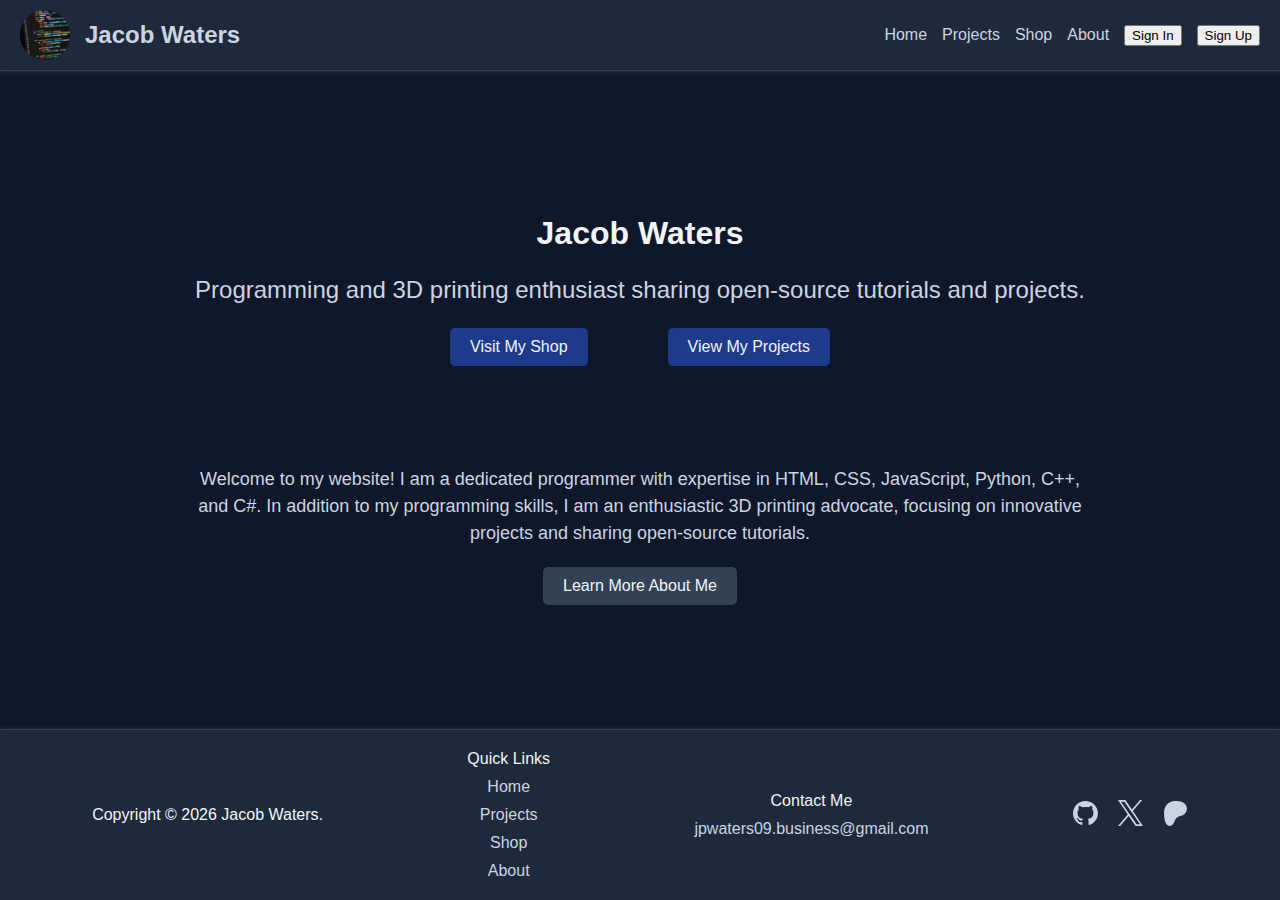
<file: index.html>
<!DOCTYPE html>

<html lang="en-GB">
    <head>
        <meta charset="UTF-8">

        <meta name="viewport" content="width=device-width, initial-scale=1.0">

        <meta name="google-site-verification" content="ni5nF7SiSrX8tu031UGLWjgwgs8W_BrdjUp0Dwh7dc4"/>
        <meta name="trustpilot-one-time-domain-verification-id" content="7135f170-0c81-4122-ace8-146c043449b8"/>
        
        <meta name="title" content="Jacob Waters">
        <meta name="description" content="Explore my portfolio - featuring projects, tutorials, and a shop offering 3D models and unique tech creations.">
        <meta name="keywords" content="jacobwaters, jpwaters09, tech, projects, tutorials, 3dprinting">
        <meta name="robots" content="index, follow">
        <link rel="canonical" href="https://jpwaters09.github.io/">

        <meta property="og:title" content="Jacob Waters">
        <meta property="og:description" content="Explore my portfolio — featuring projects, tutorials, and a shop offering 3D models and unique tech creations.">
        <meta property="og:image" content="https://jpwaters09.github.io/assets/Profile-Picture.png">
        <meta property="og:url" content="https://jpwaters09.github.io/">
        <meta property="og:type" content="website">

        <link rel="icon" type="image/png" href="/assets/Profile-Picture.png">
        <link rel="stylesheet" href="/home/Home.css">
        <script src="/home/Home.js"></script>
        
        <title>Home - Jacob Waters</title>
    </head>
    <body>
        <header>
            <div id="headerTitle" onclick="location.href='/'">
                <img id="headerTitleImg" src="/assets/Profile-Picture.png" alt="Profile Picture"/>
                <span id="headerTitleText">Jacob Waters</span>
            </div>

            <div id="headerLinksDesktop">
                <a href="/">Home</a>
                <a href="/projects">Projects</a>
                <a href="/shop">Shop</a>
                <a href="/about">About</a>

                <button id="signInButton">Sign In</button>
                <button id="signUpButton" onclick="location.href='/sign-up/'">Sign Up</button>
            </div>
            
            <div id="headerLinksMobile">
                <button id="menuButton" onclick="showMobileMenu()"><img src="/assets/icons/Menu.svg" alt="Menu Button"></button>
                <button id="menuCloseButton" onclick="hideMobileMenu()"><img src="/assets/icons/Close.svg" alt="Close Menu Button"></button>
            </div>

            <div id="headerLinksMobileMenu">
                <a href="/">Home</a>
                <a href="/projects">Projects</a>
                <a href="/shop">Shop</a>
                <a href="/about">About</a>
                <div id="signUpInBtns">
                    <button id="signInButton">Sign In</button>
                    <button id="signUpButton" onclick="location.href='/sign-up/'">Sign Up</button>
                </div>
            </div>
        </header>

        <main>
            <div id="pageTitle">
                <span id="pageTitleText">Jacob Waters</span>
                <span id="pageTitleSubheading">Programming and 3D printing enthusiast sharing open-source tutorials and projects.</span>
                <div id="pageTitleButtons">
                    <button id="visitShopButton" onclick="location.href='/shop'">Visit My Shop</button>
                    <button id="viewProjectsButton" onclick="location.href='/projects'">View My Projects</button>
                </div>
            </div>

            <div id="learnMore">
                <span id="learnMoreText">Welcome to my website! I am a dedicated programmer with expertise in HTML, CSS, JavaScript, Python, C++, and C#. In addition to my programming skills, I am an enthusiastic 3D printing advocate, focusing on innovative projects and sharing open-source tutorials.</span>
                <button id="learnMoreButton" onclick="location.href='/about'">Learn More About Me</button>
            </div>
        </main>

        <footer>
            <span id="copyright">Copyright © 2026 Jacob Waters.</span>

            <div id="quickLinks">
                <span id="quickLinksTitle">Quick Links</span>
                <a href="/" id="homeQuickLink">Home</a>
                <a href="/projects" id="projectsQuickLink">Projects</a>
                <a href="/shop" id="shopQuickLink">Shop</a>
                <a href="/about" id="aboutQuickLink">About</a>
            </div>

            <div id="contact">
                <span id="contactTitle">Contact Me</span>
                <a href="mailto:jpwaters09.business@gmail.com" id="contactEmail">jpwaters09.business@gmail.com</a>
            </div>

            <div id="socialLinks">
                <a target="_blank" href="https://github.com/jpwaters09/" id="githubSocialLink"><img width="25px" src="/assets/social-icons/Github.svg" alt="GitHub"></a>
                <a target="_blank" href="https://x.com/jpwaters09/" id="xSocialLink"><img width="25px" src="/assets/social-icons/X.svg" alt="X"></a>
                <a target="_blank" href="https://patreon.com/jpwaters09/" id="patreonSocialLink"><img width="25px" src="/assets/social-icons/Patreon.svg" alt="Patreon"></a>
            </div>
        </footer>
    </body>
    
</html>
</file>
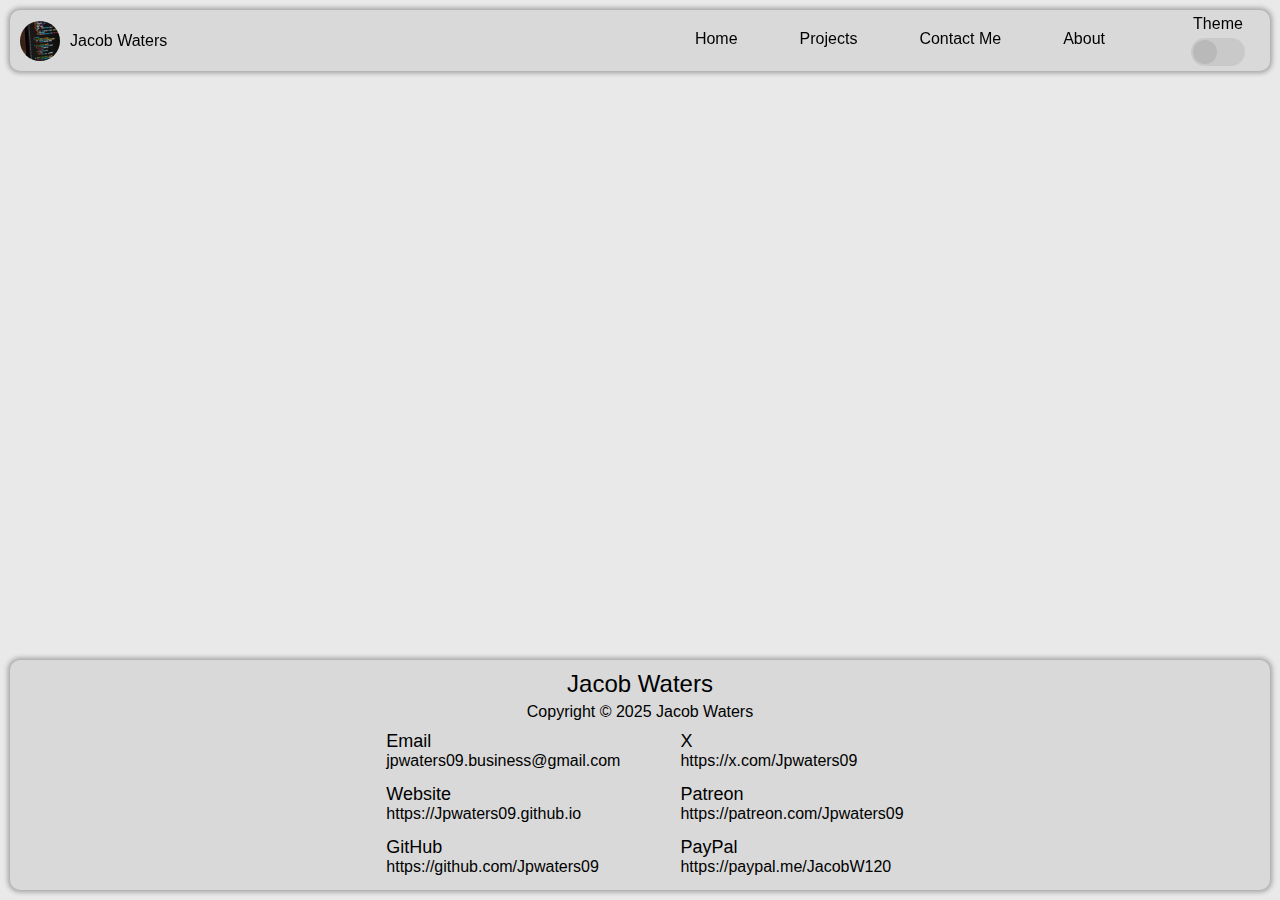
<file: About/index.html>
<!----------------------------------------------
-- Jpwaters09.github.io About Page            --
-- Language: HTML                             --
-- Author: Jacob Waters                       --
-- Github: github.com/jpwaters09              --
-- Copyright (c) 2025 Jacob Waters            --
-- Contact me: jpwaters09.business@gmail.com  --
----------------------------------------------->

<!DOCTYPE html>

<html>
  <head>
    <meta charset="UTF-8">
    <meta name="viewport" content="width=device-width, initial-scale=1.0">
    <link rel="stylesheet" href="About.css">
    <script src="About.js"></script>
    <link rel="shortcut icon" href="../Assets/Logo.jpg" type="image/x-icon">
    <title>About - Jacob Waters</title>
  </head>
  <body>
    <div id="topbar">
        <button id="homeBtn" onclick="home()">
            <img id="logo" src="../Assets/Logo.jpg">
            <span id="name">Jacob Waters</span>
        </button>

        <div id="links">
            <button id="homeLink" onclick="homeLink()">Home<hr id="homeUnderline"></button>
            <button id="projectsLink" onclick="projectsLink()">Projects<hr id="projectsUnderline"></button>
            <button id="contactLink" onclick="contactLink()">Contact Me<hr id="contactUnderline"></button>
            <button id="aboutLink" onclick="aboutLink()">About<hr id="aboutUnderline"></button>
        </div>

        <div id="modeSwitch">
          <span id="modeSwitchSpan">Theme</span>
          <div id="toggleSwitch">
            <div id="toggle" onclick="toggle()"></div>
          </div>
        </div>
    </div>

    <div id="about">

    </div>

    <div id="footer">
      <span id="footerTitle">Jacob Waters</span>
      <span id="footerSubtitle">Copyright © 2025 Jacob Waters</span>

      <div id="footerLinks">
        <div id="footerLeft">
          <div id="footerEmailDiv">
              <img id="footerEmailIcon">

              <div id="footerEmailRight">
                <span id="footerEmailSpan">Email</span>
                <button id="footerEmail" onclick="footerEmail()">jpwaters09.business@gmail.com<hr id="footerEmailUnderline"></button>
              </div>
          </div>

          <div id="footerEmailDiv">
              <img id="footerWebsiteIcon">

              <div id="footerWebsiteRight">
                <span id="footerWebsiteSpan">Website</span>
                <button id="footerWebsite" onclick="footerWebsite()">https://Jpwaters09.github.io<hr id="footerWebsiteUnderline"></button>
              </div>
          </div>

          <div id="footerGitHubDiv">
              <img id="footerGitHubIcon">

              <div id="footerGitHubRight">
                <span id="footerGitHubSpan">GitHub</span>
                <button id="footerGitHub" onclick="footerGitHub()">https://github.com/Jpwaters09<hr id="footerGitHubUnderline"></button>
              </div>
          </div>
        </div>

        <div id="footerRight">
          <div id="footerXDiv">
              <img id="footerXIcon">

              <div id="footerXRight">
                <span id="footerXSpan">X</span>
                <button id="footerX" onclick="footerX()">https://x.com/Jpwaters09<hr id="footerXUnderline"></button>
              </div>
          </div>

          <div id="footerPatreonDiv">
              <img id="footerPatreonIcon">

              <div id="footerPatreonRight">
                <span id="footerPatreonSpan">Patreon</span>
                <button id="footerPatreon" onclick="footerPatreon()">https://patreon.com/Jpwaters09<hr id="footerPatreonUnderline"></button>
              </div>
          </div>

          <div id="footerPayPalDiv">
              <img id="footerPayPalIcon">

              <div id="footerPayPalRight">
                <span id="footerPayPalSpan">PayPal</span>
                <button id="footerPayPal" onclick="footerPayPal()">https://paypal.me/JacobW120<hr id="footerPayPalUnderline"></button>
              </div>
          </div>
        </div>
      </div>
    </div>
  </body>
</html>
</file>
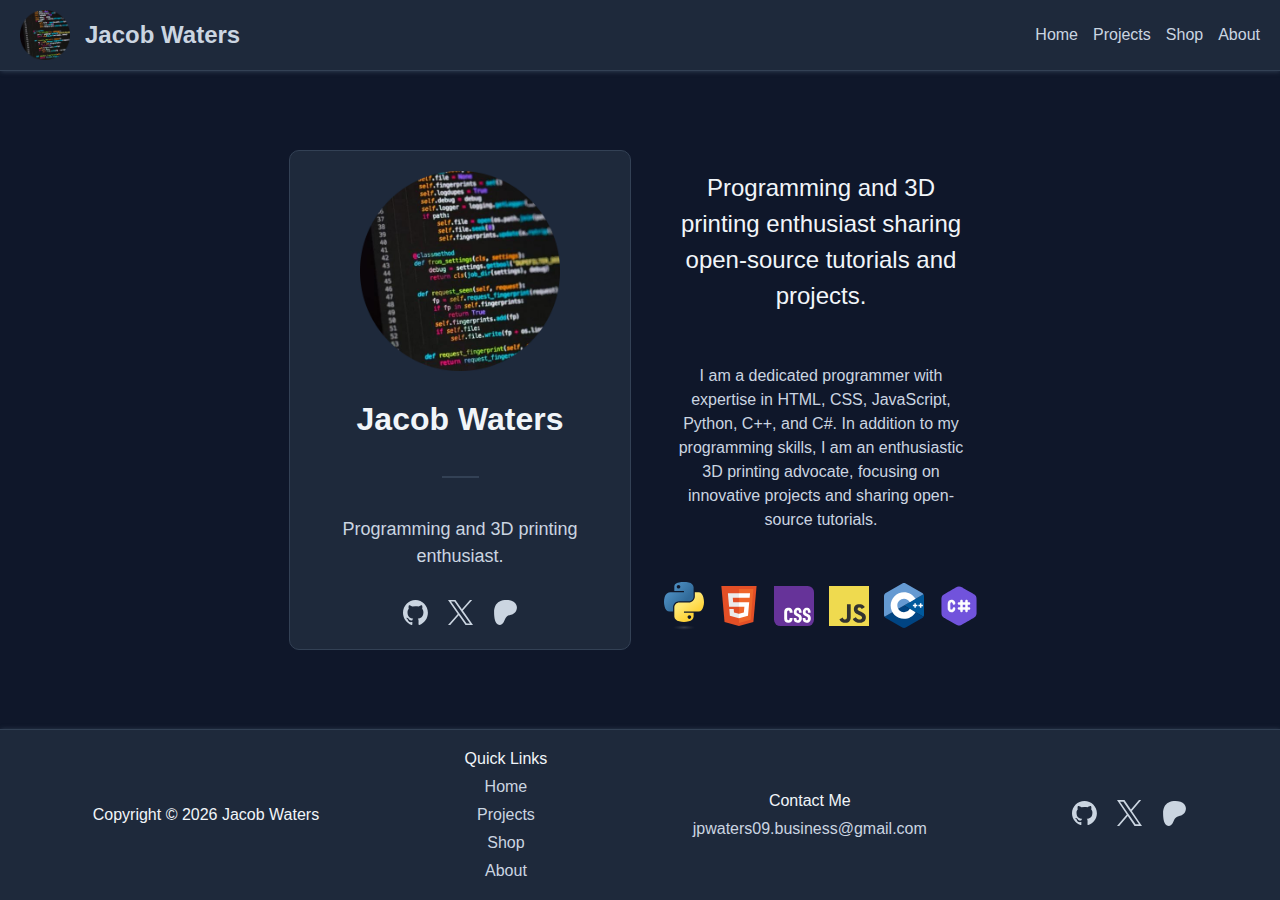
<file: about/index.html>
<!DOCTYPE html>

<html lang="en-GB">
    <head>
        <meta charset="UTF-8">

        <meta name="viewport" content="width=device-width, initial-scale=1.0">
        
        <meta name="title" content="About - Jacob Waters">
        <meta name="description" content="Explore my portfolio.">
        <meta name="keywords" content="jacobwaters, jpwaters09, tech, projects, tutorials, 3dprinting">
        <meta name="robots" content="index, follow">
        <link rel="canonical" href="https://jpwaters09.github.io/about/">

        <meta property="og:title" content="About - Jacob Waters">
        <meta property="og:image" content="https://jpwaters09.github.io/assets/Profile-Picture.png">
        <meta property="og:description" content="Explore my portfolio.">
        <meta property="og:image" content="https://jpwaters09.github.io/assets/Profile-Picture.png">
        <meta property="og:url" content="https://jpwaters09.github.io/about/">
        <meta property="og:type" content="website">

        <link rel="icon" type="image/png" href="/assets/Profile-Picture.png">
        <link rel="stylesheet" href="/about/About.css">
        <script src="/about/About.js"></script>
        
        <title>About - Jacob Waters</title>
    </head>
    <body>
        <header>
            <div id="headerTitle" onclick="location.href='/'">
                <img id="headerTitleImg" src="/assets/Profile-Picture.png" alt="Profile Picture"/>
                <span id="headerTitleText">Jacob Waters</span>
            </div>

            <div id="headerLinksDesktop">
                <a href="/">Home</a>
                <a href="/projects">Projects</a>
                <a href="/shop">Shop</a>
                <a href="/about">About</a>
            </div>

            <div id="headerLinksMobile">
                <button id="menuButton" onclick="showMobileMenu()"><img src="/assets/icons/Menu.svg" alt="Menu Button"></button>
                <button id="menuCloseButton" onclick="hideMobileMenu()"><img src="/Assets/icons/Close.svg" alt="Close Menu Button"></button>
            </div>

            <div id="headerLinksMobileMenu">
                <a href="/">Home</a>
                <a href="/projects">Projects</a>
                <a href="/shop">Shop</a>
                <a href="/about">About</a>
            </div>
        </header>

        <main>
            <div id="leftCard">
                <img id="leftCardImg" src="/assets/Profile-Picture.png" alt="Profile Picture">

                <span id="leftCardTitle">Jacob Waters</span>

                <hr id="separator">

                <span id="leftCardSubtitle">Programming and 3D printing enthusiast.</span>

                <div id="leftCardSocialLinks">
                    <a target="_blank" href="https://github.com/jpwaters09/" id="githubSocialLink"><img width="25px" src="/assets/social-icons/Github.svg" alt="GitHub"></a>
                    <a target="_blank" href="https://x.com/jpwaters09/" id="xSocialLink"><img width="25px" src="/assets/social-icons/X.svg" alt="X"></a>
                    <a target="_blank" href="https://patreon.com/jpwaters09/" id="patreonSocialLink"><img width="25px" src="/assets/social-icons/Patreon.svg" alt="Patreon"></a>
                </div>
            </div>

            <div id="rightCard">
                <span id="rightCardTitle">Programming and 3D printing enthusiast sharing open-source tutorials and projects.</span>
                
                <span id="rightCardsubtitle">I am a dedicated programmer with expertise in HTML, CSS, JavaScript, Python, C++, and C#. In addition to my programming skills, I am an enthusiastic 3D printing advocate, focusing on innovative projects and sharing open-source tutorials.</span>
                
                <div id="rightCardProgrammingLanguages">
                    <img src="/assets/programming-languages/Python.svg" alt="Python">
                    <img src="/assets/programming-languages/HTML.svg" alt="HTML">
                    <img src="/assets/programming-languages/CSS.svg" alt="CSS">
                    <img src="/assets/programming-languages/JavaScript.svg" alt="JavaScript">
                    <img src="/assets/programming-languages/C++.svg" alt="C++">
                    <img src="/assets/programming-languages/CS.svg" alt="C#">
                </div>
            </div>
        </main>

        <footer>
            <span id="copyright">Copyright © 2026 Jacob Waters</span>

            <div id="quickLinks">
                <span id="quickLinksTitle">Quick Links</span>
                <a href="/" id="homeQuickLink">Home</a>
                <a href="/projects" id="projectsQuickLink">Projects</a>
                <a href="/shop" id="shopQuickLink">Shop</a>
                <a href="/about" id="aboutQuickLink">About</a>
            </div>

            <div id="contact">
                <span id="contactTitle">Contact Me</span>
                <a href="mailto:jpwaters09.business@gmail.com" id="contactEmail">jpwaters09.business@gmail.com</a>
            </div>

            <div id="socialLinks">
                <a target="_blank" href="https://github.com/jpwaters09/" id="githubSocialLink"><img width="25px" src="/assets/social-icons/Github.svg" alt="GitHub"></a>
                <a target="_blank" href="https://x.com/jpwaters09/" id="xSocialLink"><img width="25px" src="/assets/social-icons/X.svg" alt="X"></a>
                <a target="_blank" href="https://patreon.com/jpwaters09/" id="patreonSocialLink"><img width="25px" src="/assets/social-icons/Patreon.svg" alt="Patreon"></a>
            </div>
        </footer>
    </body>
</html>
</file>
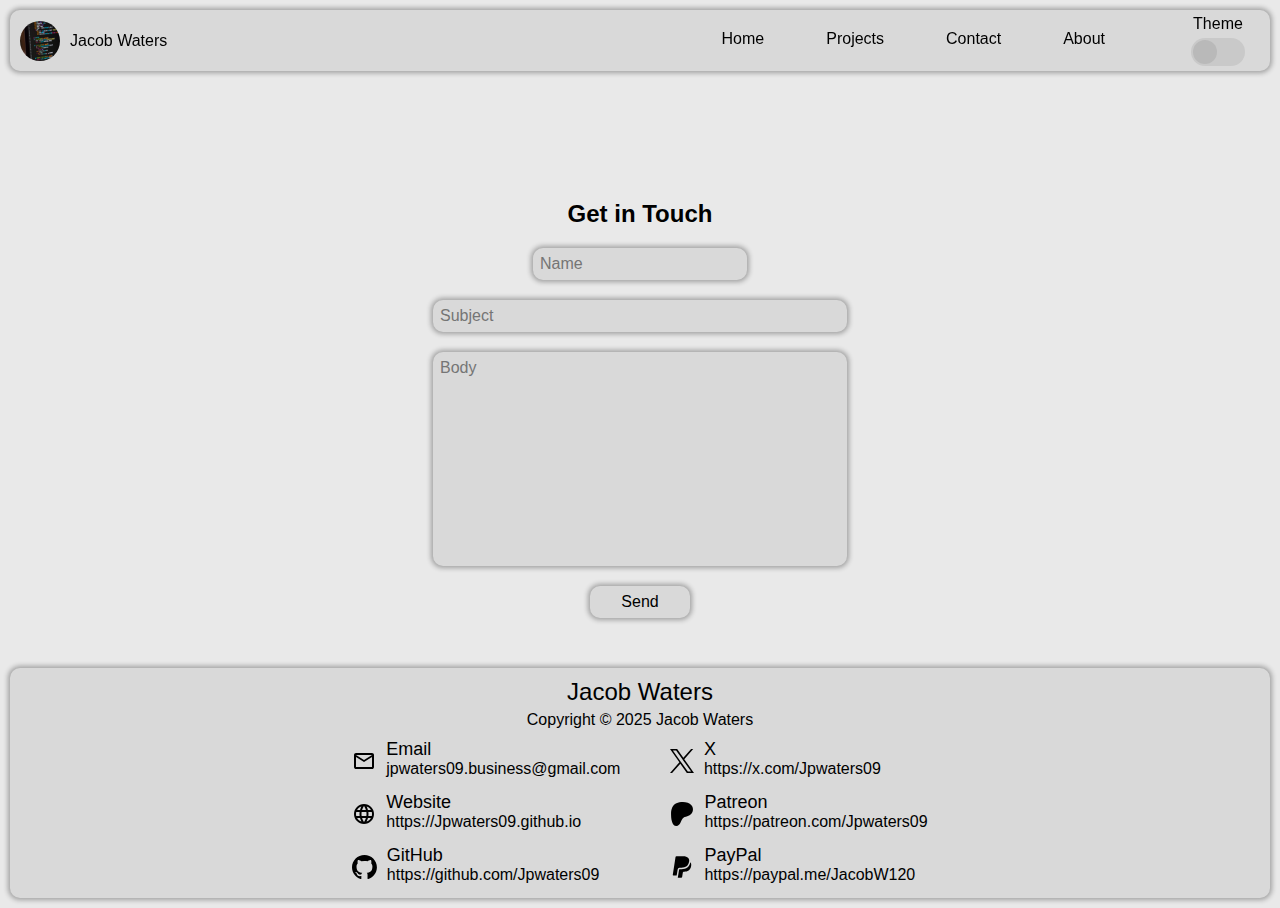
<file: Contact/index.html>
<!----------------------------------------------
-- Jpwaters09.github.io Contact Page          --
-- Language: HTML                             --
-- Author: Jacob Waters                       --
-- Github: github.com/jpwaters09              --
-- Copyright (c) 2025 Jacob Waters            --
-- Contact me: jpwaters09.business@gmail.com  --
----------------------------------------------->

<!DOCTYPE html>

<html>
  <head>
    <meta charset="UTF-8">
    <meta name="viewport" content="width=device-width, initial-scale=1.0">
    <link rel="stylesheet" href="Contact.css">
    <script src="Contact.js"></script>
    <link rel="shortcut icon" href="../Assets/Logo.jpg" type="image/x-icon">
    <title>Contact - Jacob Waters</title>
  </head>
  <body>
    <div id="topbar">
        <button id="homeBtn" onclick="home()">
            <img id="logo" src="../Assets/Logo.jpg">
            <span id="name">Jacob Waters</span>
        </button>

        <div id="links">
            <button id="homeLink" onclick="homeLink()">Home<hr id="homeUnderline"></button>
            <button id="projectsLink" onclick="projectsLink()">Projects<hr id="projectsUnderline"></button>
            <button id="contactLink" onclick="contactLink()">Contact<hr id="contactUnderline"></button>
            <button id="aboutLink" onclick="aboutLink()">About<hr id="aboutUnderline"></button>
        </div>

        <div id="modeSwitch">
          <span id="modeSwitchSpan">Theme</span>
          <div id="toggleSwitch">
            <div id="toggle" onclick="toggle()"></div>
          </div>
        </div>
    </div>

    <div id="contactForm">
        <span id="getInTouch">Get in Touch</span>

        <span id="notCompleted" style="display: none;">Please fill in all of the fields</span>

        <input type="text" id="from" placeholder="Name">
        <input type="text" id="subject" placeholder="Subject">

        <textarea id="body" placeholder="Body"></textarea>

        <button id="sendBtn" onclick="sendEmail()">Send</button>
    </div>

    <div id="footer">
      <span id="footerTitle">Jacob Waters</span>
      <span id="footerSubtitle">Copyright © 2025 Jacob Waters</span>

      <div id="footerLinks">
        <div id="footerLeft">
          <div id="footerEmailDiv">
              <img id="footerEmailIcon">

              <div id="footerEmailRight">
                <span id="footerEmailSpan">Email</span>
                <button id="footerEmail" onclick="footerEmail()">jpwaters09.business@gmail.com<hr id="footerEmailUnderline"></button>
              </div>
          </div>

          <div id="footerEmailDiv">
              <img id="footerWebsiteIcon">

              <div id="footerWebsiteRight">
                <span id="footerWebsiteSpan">Website</span>
                <button id="footerWebsite" onclick="footerWebsite()">https://Jpwaters09.github.io<hr id="footerWebsiteUnderline"></button>
              </div>
          </div>

          <div id="footerGitHubDiv">
              <img id="footerGitHubIcon">

              <div id="footerGitHubRight">
                <span id="footerGitHubSpan">GitHub</span>
                <button id="footerGitHub" onclick="footerGitHub()">https://github.com/Jpwaters09<hr id="footerGitHubUnderline"></button>
              </div>
          </div>
        </div>

        <div id="footerRight">
          <div id="footerXDiv">
              <img id="footerXIcon">

              <div id="footerXRight">
                <span id="footerXSpan">X</span>
                <button id="footerX" onclick="footerX()">https://x.com/Jpwaters09<hr id="footerXUnderline"></button>
              </div>
          </div>

          <div id="footerPatreonDiv">
              <img id="footerPatreonIcon">

              <div id="footerPatreonRight">
                <span id="footerPatreonSpan">Patreon</span>
                <button id="footerPatreon" onclick="footerPatreon()">https://patreon.com/Jpwaters09<hr id="footerPatreonUnderline"></button>
              </div>
          </div>

          <div id="footerPayPalDiv">
              <img id="footerPayPalIcon">

              <div id="footerPayPalRight">
                <span id="footerPayPalSpan">PayPal</span>
                <button id="footerPayPal" onclick="footerPayPal()">https://paypal.me/JacobW120<hr id="footerPayPalUnderline"></button>
              </div>
          </div>
        </div>
      </div>
    </div>
  </body>
</html>
</file>
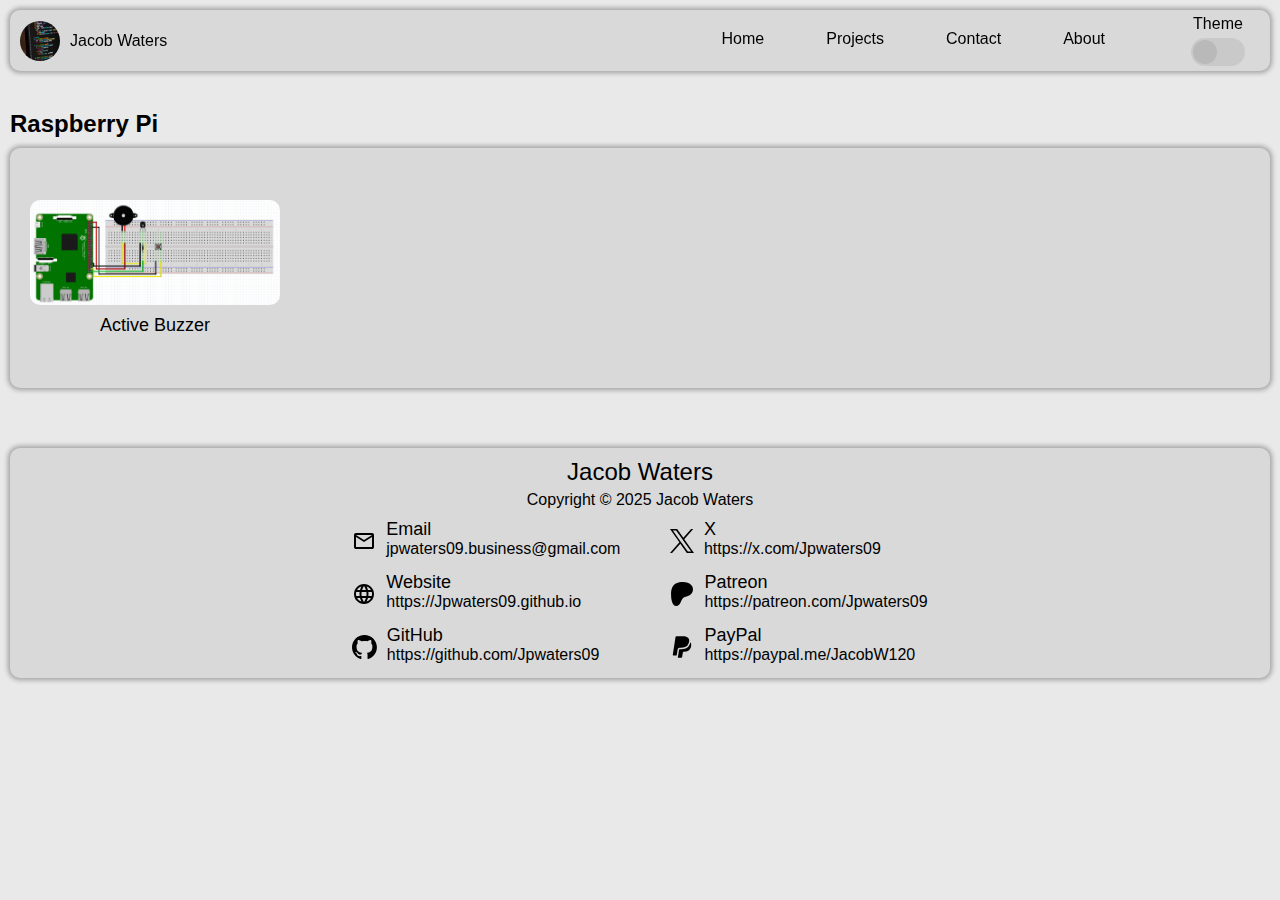
<file: Projects/index.html>
<!----------------------------------------------
-- Jpwaters09.github.io Projects Page         --
-- Language: HTML                             --
-- Author: Jacob Waters                       --
-- Github: github.com/jpwaters09              --
-- Copyright (c) 2025 Jacob Waters            --
-- Contact me: jpwaters09.business@gmail.com  --
----------------------------------------------->

<!DOCTYPE html>

<html lang="en-GB">
  <head>
    <meta charset="UTF-8">
    <meta name="viewport" content="width=device-width, initial-scale=1.0">
    <link rel="stylesheet" href="Projects.css">
    <script src="Projects.js"></script>
    <link rel="shortcut icon" href="../Assets/Logo.jpg" type="image/x-icon">
    <title>Projects - Jacob Waters</title>
  </head>
  <body>
    <div id="topbar">
        <button id="homeBtn" onclick="home()">
            <img id="logo" src="../Assets/Logo.jpg">
            <span id="name">Jacob Waters</span>
        </button>

        <div id="links">
            <button id="homeLink" onclick="homeLink()">Home<hr id="homeUnderline"></button>
            <button id="projectsLink" onclick="projectsLink()">Projects<hr id="projectsUnderline"></button>
            <button id="contactLink" onclick="contactLink()">Contact<hr id="contactUnderline"></button>
            <button id="aboutLink" onclick="aboutLink()">About<hr id="aboutUnderline"></button>
        </div>

        <div id="modeSwitch">
          <span id="modeSwitchSpan">Theme</span>
          <div id="toggleSwitch">
            <div id="toggle" onclick="toggle()"></div>
          </div>
        </div>
    </div>

    <div id="projects">
        <div id="raspberryPiProjects">
            <span id="raspberryPiProjectsTitle">Raspberry Pi</span>

            <div id="raspberryPiProjectsList">
                <div id="activeBuzzer">
                    <img id="activeBuzzerImg" src="../Assets/Projects/Raspberry Pi/Active Buzzer.png">
                    <span id="activeBuzzerTitle">Active Buzzer</span>
                </div>
            </div>
        </div>
    </div>

    <div id="footer">
      <span id="footerTitle">Jacob Waters</span>
      <span id="footerSubtitle">Copyright © 2025 Jacob Waters</span>

      <div id="footerLinks">
        <div id="footerLeft">
          <div id="footerEmailDiv">
              <img id="footerEmailIcon">

              <div id="footerEmailRight">
                <span id="footerEmailSpan">Email</span>
                <button id="footerEmail" onclick="footerEmail()">jpwaters09.business@gmail.com<hr id="footerEmailUnderline"></button>
              </div>
          </div>

          <div id="footerEmailDiv">
              <img id="footerWebsiteIcon">

              <div id="footerWebsiteRight">
                <span id="footerWebsiteSpan">Website</span>
                <button id="footerWebsite" onclick="footerWebsite()">https://Jpwaters09.github.io<hr id="footerWebsiteUnderline"></button>
              </div>
          </div>

          <div id="footerGitHubDiv">
              <img id="footerGitHubIcon">

              <div id="footerGitHubRight">
                <span id="footerGitHubSpan">GitHub</span>
                <button id="footerGitHub" onclick="footerGitHub()">https://github.com/Jpwaters09<hr id="footerGitHubUnderline"></button>
              </div>
          </div>
        </div>

        <div id="footerRight">
          <div id="footerXDiv">
              <img id="footerXIcon">

              <div id="footerXRight">
                <span id="footerXSpan">X</span>
                <button id="footerX" onclick="footerX()">https://x.com/Jpwaters09<hr id="footerXUnderline"></button>
              </div>
          </div>

          <div id="footerPatreonDiv">
              <img id="footerPatreonIcon">

              <div id="footerPatreonRight">
                <span id="footerPatreonSpan">Patreon</span>
                <button id="footerPatreon" onclick="footerPatreon()">https://patreon.com/Jpwaters09<hr id="footerPatreonUnderline"></button>
              </div>
          </div>

          <div id="footerPayPalDiv">
              <img id="footerPayPalIcon">

              <div id="footerPayPalRight">
                <span id="footerPayPalSpan">PayPal</span>
                <button id="footerPayPal" onclick="footerPayPal()">https://paypal.me/JacobW120<hr id="footerPayPalUnderline"></button>
              </div>
          </div>
        </div>
      </div>
    </div>
  </body>
</html>
</file>
<file: home/Home.css>
html, body {
    margin: 0;
    background-color: #0F172A;
    min-height: 100vh;
    display: flex;
    flex-direction: column;
    overflow-x: hidden;
}

header {
    background-color: #1E293B;
    height: 70px;
    border-bottom: 1px solid #334155;
    display: flex;
    padding-left: 20px;
    padding-right: 20px;
    box-shadow: 0px 0px 5px 0.5px #334155;
}

#headerTitle {
    display: flex;
    justify-content: center;
    align-items: center;
    gap: 15px;
    cursor: pointer;
}

#headerTitleImg {
    height: 50px;
}

#headerTitleText {
    font-family: 'Segoe UI', Tahoma, Geneva, Verdana, sans-serif;
    font-size: x-large;
    font-weight: 600;
    color: #CBD5E1;
    transition: color 0.3s ease;
}

#headerTitleText:hover {
    color: #38BDF8;
}

#headerLinksDesktop, #headerLinksMobile, #footerDesktop, #footerMobile {
    display: none;
}

@media (min-width: 769px) {
    #headerLinksDesktop {
        margin-left: auto;
        display: flex;
        align-items: center;
        justify-content: center;
        gap: 15px;
    }

    #headerLinksDesktop a {
        font-family: 'Segoe UI', Tahoma, Geneva, Verdana, sans-serif;
        font-size: medium;
        color: #CBD5E1;
        text-decoration: none;
        transition: color 0.3s ease;
    }

    #headerLinksDesktop a:hover {
        color: #38BDF8;
    }

    footer {
        display: grid;
        grid-template-columns: auto auto auto auto;
        padding: 20px;
        align-items: center;
        background-color: #1E293B;
        border-top: 1px solid #334155;
        box-shadow: 0px 0px 5px 0.5px #334155;
        margin-top: auto;
    }

    #pageTitleButtons {
        display: flex;
        flex-direction: row;
        gap: 80px;
    }
}

@media (max-width: 768px) {
    #headerLinksMobile {
        margin-left: auto;
        display: flex;
        align-items: center;
        justify-content: center;
    }

    #menuButton, #menuCloseButton {
        background-color: #00000000;
        border: none;
        cursor: pointer;
        z-index: 2;
    }

    #headerLinksMobileMenu {
        position: absolute;
        top: 0;
        bottom: 0;
        left: 0;
        right: 0;
        width: 100vw;
        height: 100vh;
        z-index: 1;
        background-color: #0F172A;
        display: flex;
        flex-direction: column;
        justify-content: center;
        align-items: center;
        gap: 50px;
    }

    #headerLinksMobileMenu a {
        font-family: 'Segoe UI', Tahoma, Geneva, Verdana, sans-serif;
        font-size: xx-large;
        color: #CBD5E1;
        text-decoration: none;
        transition: color 0.3s ease;
    }

    #headerLinksMobileMenu a:hover {
        color: #38BDF8;
    }

    footer {
        padding: 20px;
        align-items: center;
        display: flex;
        flex-direction: column;
        gap: 25px;
        background-color: #1E293B;
        border-top: 1px solid #334155;
        box-shadow: 0px 0px 5px 0.5px #334155;
        margin-top: auto;
    }

    #pageTitleButtons {
        display: flex;
        flex-direction: column;
        gap: 15px;
    }
}

main {
    display: flex;
    justify-content: center;
    padding-top: 20px;
    flex-grow: 1;
    flex-direction: column;
    gap: 100px;
}

#pageTitle, #learnMore {
    display: flex;
    justify-content: center;
    align-items: center;
    flex-direction: column;
    gap: 20px;
}

#pageTitleText {
    font-family: 'Segoe UI', Tahoma, Geneva, Verdana, sans-serif;
    font-size: xx-large;
    font-weight: 600;
    color: #F1F5F9;
    text-align: center;
}

#pageTitleSubheading {
    font-family: 'Segoe UI', Tahoma, Geneva, Verdana, sans-serif;
    font-size: x-large;
    font-weight: 500;
    color: #CBD5E1;
    text-align: center;
    width: 70%;
    line-height: 1.5;
}

#visitShopButton, #viewProjectsButton {
    border-radius: 5px;
    font-family: 'Segoe UI', Tahoma, Geneva, Verdana, sans-serif;
    font-size: medium;
    border: none;
    background-color: #1E3A8A;
    padding: 10px 20px;
    color: #F1F5F9;
    cursor: pointer;
    font-weight: 500;
    transition: background-color 0.3s ease;
}

#visitShopButton:hover, #viewProjectsButton:hover {
    background-color: #1E40AF;
}

#learnMoreText {
    color: #CBD5E1;
    font-family: 'Segoe UI', Tahoma, Geneva, Verdana, sans-serif;
    font-size: large;
    text-align: center;
    font-weight: 500;
    width: 70%;
    line-height: 1.5;
}

#learnMoreButton {
    border-radius: 5px;
    font-family: 'Segoe UI', Tahoma, Geneva, Verdana, sans-serif;
    font-size: medium;
    border: none;
    background-color: #334155;
    padding: 10px 20px;
    color: #F1F5F9;
    cursor: pointer;
    font-weight: 500;
    transition: background-color 0.3s ease;
}

#learnMoreButton:hover {
    background-color: #475569;
}

#copyright {
    font-family: 'Segoe UI', Tahoma, Geneva, Verdana, sans-serif;
    font-size: medium;
    color: #F1F5F9;
    text-align: center;
}

#quickLinks, #contact {
    display: flex;
    flex-direction: column;
    justify-content: center;
    align-items: center;
    gap: 10px;
}

#quickLinksTitle, #contactTitle {
    font-family: 'Segoe UI', Tahoma, Geneva, Verdana, sans-serif;
    color: #F1F5F9;
    font-weight: 500;
    font-size: medium;
}

#quickLinks a, #contactEmail {
    color: #CBD5E1;
    text-decoration: none;
    font-family: 'Segoe UI', Tahoma, Geneva, Verdana, sans-serif;
    font-size: medium;
    transition: color 0.3s ease;
}

#quickLinks a:hover, #contactEmail:hover {
    color: #38BDF8;
}

#socialLinks {
    display: flex;
    flex-direction: row;
    justify-content: center;
    align-items: center;
    gap: 20px;
}
</file>
<file: About/About.css>
/***********************************************
** Jpwaters09.github.io About Page            **
** Language: CSS                              **
** Author: Jacob Waters                       **
** Github: github.com/jpwaters09              **
** Copyright (c) 2025 Jacob Waters            **
** Contact me: jpwaters09.business@gmail.com  **
***********************************************/

body {
    margin: 0;
}

body.transition {
    transition: background-color 0.3s ease;
}

#topbar {
    position: fixed;
    top: 0;
    left: 0;
    right: 0;
    box-shadow: 0px 0px 5px 2px #00000050;
    border-radius: 10px;
    margin: 10px;
    padding: 5px;
    display: flex;
    flex-direction: row;
    z-index: 1;
}

#topbar.transition {
    transition: background-color 0.3s ease;
}

#homeBtn {
    background-color: #00000000;
    border: none;
    display: flex;
    flex-direction: row;
    justify-content: center;
    align-items: center;
    padding: 5px;
    border-radius: 10px;
    outline: none;
}

#homeBtn.transition {
    transition: color 0.3s ease, background-color 0.3s ease;
}

#links {
    display: flex;
    flex-direction: row;
    justify-content: center;
    align-items: center;
    margin-left: auto;
    margin-right: 20px;
    gap: 50px;
}

#homeLink, #projectsLink, #contactLink, #aboutLink {
    font-family: 'Segoe UI', Tahoma, Geneva, Verdana, sans-serif;
    background-color: #00000000;
    border: none;
    font-size: medium;
    border-radius: 10px;
    user-select: none;
    display: flex;
    flex-direction: column;
    justify-content: center;
    align-items: center;
    cursor: pointer;
    outline: none;
}

#homeLink.transition, #projectsLink.transition, #contactLink.transition, #aboutLink.transition {
    transition: color 0.3s ease;
}

#homeUnderline, #projectsUnderline, #contactUnderline, #aboutUnderline {
    margin: 2px 0 0 0;
    visibility: hidden;
    width: 0;
    transition: width 0.3s ease;
}

#modeSwitch {
    margin-left: 60px;
    margin-right: 20px;
    display: flex;
    justify-content: center;
    align-items: center;
    flex-direction: column;
}

#modeSwitchSpan {
    font-family: 'Segoe UI', Tahoma, Geneva, Verdana, sans-serif;
    font-size: medium;
    margin-bottom: 5px;
    user-select: none;
}

#modeSwitchSpan.transition {
    transition: color 0.3s ease;
}

#toggleSwitch {
    width: 50px;
    height: 24px;
    border-radius: 50px;
    padding: 2px;
}

#toggleSwitch.transition {
    transition: background-color 0.3s ease;
}

#toggle {
    border-radius: 50%;
    width: 24px;
    height: 100%;
    cursor: pointer;
    margin: none;
}

#toggle.transition {
    transition: transform 0.3s ease, background-color 0.3s ease;
}

#logo {
    user-select: none;
    -webkit-user-drag: none;
    border-radius: 50%;
    width: 40px;
    height: 40px;
    margin-right: 10px;
}

#name {
    font-family: 'Segoe UI', Tahoma, Geneva, Verdana, sans-serif;
    font-size: medium;
    font-weight: 500;
    user-select: none;
}

#about {
    display: flex;
    flex-direction: column;
    justify-content: center;
    align-items: center;
    position: absolute;
    left: 0;
    right: 0;
    top: 20%;
    width: 100%;
}

#profileImg {
    width: 200px;
    height: 200px;
    border-radius: 50%;
    margin-right: 20px;
    -webkit-user-drag: none;
    user-select: none;
}

#mainTitle {
    display: flex;
    flex-direction: row;
}

#summary {
    display: flex;
    flex-direction: column;
    justify-content: center;
}

#python {
    background-color: #292929;
    border-radius: 10px;
    box-shadow: 0px 0px 5px 2px #00000050;
    display: flex;
    flex-direction: column;
    justify-content: center;
    align-items: center;
    width: 130px;
    height: 130px;
}

#python.transition {
    transition: background-color 0.3s ease;
}

#pythonLogo {
    width: 70px;
    -webkit-user-drag: none;
    user-select: none;
    margin-bottom: 5px;
}

#pythonSpan {
    font-family: 'Segoe UI', Tahoma, Geneva, Verdana, sans-serif;
    font-size: medium;
    user-select: none;
}

#pythonSpan.transition {
    transition: color 0.3s ease;
}

#title {
    font-family: 'Segoe UI', Tahoma, Geneva, Verdana, sans-serif;
    font-weight: 600;
    font-size: xx-large;
    user-select: none;
    margin-bottom: 10px;
}

#title.transition {
    transition: color 0.3s ease;
}

#aboutMe {
    font-family: 'Segoe UI', Tahoma, Geneva, Verdana, sans-serif;
    font-size: large;
    user-select: none;
}

#aboutMe.transition {
    transition: color 0.3s ease;
}

#skills {
    display: flex;
    flex-direction: column;
    justify-content: center;
    align-items: center;
    margin-top: 20px;
}

#languages {
    display: flex;
    flex-direction: row;
}

#skillsTitle {
    font-family: 'Segoe UI', Tahoma, Geneva, Verdana, sans-serif;
    font-size: x-large;
    font-weight: 500;
    margin-bottom: 10px;
    user-select: none;
}

#skillsTitle.transition {
    transition: color 0.3s ease;
}

#footer {
    position: absolute;
    bottom: 0;
    left: 0;
    right: 0;
    display: flex;
    flex-direction: column;
    border-radius: 10px;
    margin: 10px;
    padding: 10px;
    box-shadow: 0px 0px 5px 2px #00000050;
    justify-content: center;
    align-items: center;
}

#footerTitle {
    font-family: 'Segoe UI', Tahoma, Geneva, Verdana, sans-serif;
    font-weight: 500;
    font-size: x-large;
    margin-bottom: 5px;
    user-select: none;
}

#footerTitle.transition {
    transition: color 0.3s ease;
}

#footerSubtitle {
    font-family: 'Segoe UI', Tahoma, Geneva, Verdana, sans-serif;
    font-size: medium;
    user-select: none;
}

#footerSubtitle.transition {
    transition: color 0.3s ease;
}

#footerLinks {
    display: flex;
    flex-direction: row;
    align-items: center;
    gap: 50px;
}

#footerLeft, #footerRight {
    margin-top: 10px;
    gap: 10px;
    display: flex;
    flex-direction: column;
}

#footerEmailDiv, #footerEmailDiv, #footerGitHubDiv, #footerXDiv, #footerPatreonDiv, #footerPayPalDiv {
    display: flex;
    flex-direction: row;
    align-items: center;
}

#footerEmailIcon, #footerWebsiteIcon, #footerGitHubIcon, #footerXIcon, #footerPatreonIcon, #footerPayPalIcon {
    height: 24px;
    margin-right: 10px;
    -webkit-user-drag: none;
    user-select: none;
}

#footerEmailRight, #footerWebsiteRight, #footerGitHubRight, #footerXRight, #footerPatreonRight, #footerPayPalRight {
    display: flex;
    flex-direction: column;
}

#footerEmailSpan, #footerWebsiteSpan, #footerGitHubSpan, #footerXSpan, #footerPatreonSpan, #footerPayPalSpan {
    font-family: 'Segoe UI', Tahoma, Geneva, Verdana, sans-serif;
    font-size: large;
    user-select: none;
    font-weight: 500;
}

#footerEmailSpan.transition, #footerWebsiteSpan.transition, #footerGitHubSpan.transition, #footerXSpan.transition, #footerPatreonSpan.transition, #footerPayPalSpan.transition {
    transition: color 0.3s ease;
}

#footerEmail, #footerWebsite, #footerGitHub, #footerX, #footerPatreon, #footerPayPal {
    font-family: 'Segoe UI', Tahoma, Geneva, Verdana, sans-serif;
    background-color: #00000000;
    border: none;
    font-size: medium;
    border-radius: 10px;
    user-select: none;
    display: flex;
    flex-direction: column;
    justify-content: center;
    align-items: center;
    cursor: pointer;
    padding: 0;
    outline: none;
}

#footerEmail.transition, #footerWebsite.transition, #footerGitHub.transition, #footerX.transition, #footerPatreon.transition, #footerPayPal.transition {
    transition: color 0.3s ease;
}

#footerEmailUnderline, #footerWebsiteUnderline, #footerGitHubUnderline, #footerXUnderline, #footerPatreonUnderline, #footerPayPalUnderline {
    margin: 2px 0 0 0;
    visibility: hidden;
    width: 0;
    transition: width 0.3s ease;
}
</file>
<file: about/About.css>
html, body {
    margin: 0;
    background-color: #0F172A;
    min-height: 100vh;
    display: flex;
    flex-direction: column;
    overflow-x: hidden;
}

header {
    background-color: #1E293B;
    height: 70px;
    border-bottom: 1px solid #334155;
    display: flex;
    padding-left: 20px;
    padding-right: 20px;
    box-shadow: 0px 0px 5px 0.5px #334155;
}

#headerTitle {
    display: flex;
    justify-content: center;
    align-items: center;
    gap: 15px;
    cursor: pointer;
}

#headerTitleImg {
    height: 50px;
}

#headerTitleText {
    font-family: 'Segoe UI', Tahoma, Geneva, Verdana, sans-serif;
    font-size: x-large;
    font-weight: 600;
    color: #CBD5E1;
    transition: color 0.3s ease;
}

#headerTitleText:hover {
    color: #38BDF8;
}

#headerLinksDesktop, #headerLinksMobile, #footerDesktop, #footerMobile {
    display: none;
}

@media (min-width: 769px) {
    #headerLinksDesktop {
        margin-left: auto;
        display: flex;
        align-items: center;
        justify-content: center;
        gap: 15px;
    }

    #headerLinksDesktop a {
        font-family: 'Segoe UI', Tahoma, Geneva, Verdana, sans-serif;
        font-size: medium;
        color: #CBD5E1;
        text-decoration: none;
        transition: color 0.3s ease;
    }

    #headerLinksDesktop a:hover {
        color: #38BDF8;
    }

    footer {
        display: grid;
        grid-template-columns: auto auto auto auto;
        padding: 20px;
        align-items: center;
        background-color: #1E293B;
        border-top: 1px solid #334155;
        box-shadow: 0px 0px 5px 0.5px #334155;
        margin-top: auto;
    }

    main {
        display: flex;
        justify-content: center;
        align-items: center;
        flex-grow: 1;
        padding: 50px;
        flex-direction: row;
        gap: 20px;
    }
}

@media (max-width: 768px) {
    #headerLinksMobile {
        margin-left: auto;
        display: flex;
        align-items: center;
        justify-content: center;
    }

    #menuButton, #menuCloseButton {
        background-color: #00000000;
        border: none;
        cursor: pointer;
        z-index: 2;
    }

    #headerLinksMobileMenu {
        position: absolute;
        top: 0;
        bottom: 0;
        left: 0;
        right: 0;
        width: 100vw;
        height: 100vh;
        z-index: 1;
        background-color: #0F172A;
        display: flex;
        flex-direction: column;
        justify-content: center;
        align-items: center;
        gap: 50px;
    }

    #headerLinksMobileMenu a {
        font-family: 'Segoe UI', Tahoma, Geneva, Verdana, sans-serif;
        font-size: xx-large;
        color: #CBD5E1;
        text-decoration: none;
        transition: color 0.3s ease;
    }

    #headerLinksMobileMenu a:hover {
        color: #38BDF8;
    }

    footer {
        padding: 20px;
        align-items: center;
        display: flex;
        flex-direction: column;
        gap: 25px;
        background-color: #1E293B;
        border-top: 1px solid #334155;
        box-shadow: 0px 0px 5px 0.5px #334155;
        margin-top: auto;
    }

    main {
        display: flex;
        justify-content: center;
        align-items: center;
        flex-grow: 1;
        padding: 50px;
        flex-direction: column;
        gap: 20px;
    }
}

#leftCard {
    background-color: #1E293B;
    border-radius: 10px;
    border: 1px solid #334155;
    display: flex;
    flex-direction: column;
    justify-content: center;
    align-items: center;
    gap: 30px;
    padding: 20px;
    width: 300px;
}

#leftCardImg {
    width: 200px;
}

#leftCardTitle {
    font-family: 'Segoe UI', Tahoma, Geneva, Verdana, sans-serif;
    font-size: xx-large;
    color: #F1F5F9;
    font-weight: 600;
}

#separator {
    border: 1px solid #334155;
    width: 35px;
}

#leftCardSubtitle {
    font-family: 'Segoe UI', Tahoma, Geneva, Verdana, sans-serif;
    font-size: large;
    color: #CBD5E1;
    font-weight: 500;
    text-align: center;
    line-height: 1.5;
}

#leftCardSocialLinks {
    display: flex;
    flex-direction: row;
    justify-content: center;
    align-items: center;
    gap: 20px;
}

#rightCard {
    display: flex;
    justify-content: center;
    align-items: center;
    flex-direction: column;
    gap: 50px;
    padding: 20px;
    width: 300px;
}

#rightCardTitle {
    font-family: 'Segoe UI', Tahoma, Geneva, Verdana, sans-serif;
    font-size: x-large;
    font-weight: 500;
    color: #F1F5F9;
    line-height: 1.5;
    text-align: center;
}

#rightCardsubtitle {
    font-family: 'Segoe UI', Tahoma, Geneva, Verdana, sans-serif;
    font-size: medium;
    color: #CBD5E1;
    line-height: 1.5;
    text-align: center;
}

#rightCardProgrammingLanguages {
    display: flex;
    flex-direction: row;
    justify-content: center;
    align-items: center;
    gap: 15px;
}

#rightCardProgrammingLanguages img {
    width: 40px;
}

#copyright {
    font-family: 'Segoe UI', Tahoma, Geneva, Verdana, sans-serif;
    font-size: medium;
    color: #F1F5F9;
    text-align: center;
}

#quickLinks, #contact {
    display: flex;
    flex-direction: column;
    justify-content: center;
    align-items: center;
    gap: 10px;
}

#quickLinksTitle, #contactTitle {
    font-family: 'Segoe UI', Tahoma, Geneva, Verdana, sans-serif;
    color: #F1F5F9;
    font-weight: 500;
    font-size: medium;
}

#quickLinks a, #contactEmail {
    color: #CBD5E1;
    text-decoration: none;
    font-family: 'Segoe UI', Tahoma, Geneva, Verdana, sans-serif;
    font-size: medium;
    transition: color 0.3s ease;
}

#quickLinks a:hover, #contactEmail:hover {
    color: #38BDF8;
}

#socialLinks {
    display: flex;
    flex-direction: row;
    justify-content: center;
    align-items: center;
    gap: 20px;
}
</file>
<file: Contact/Contact.css>
/***********************************************
** Jpwaters09.github.io Contact Page          **
** Language: CSS                              **
** Author: Jacob Waters                       **
** Github: github.com/jpwaters09              **
** Copyright (c) 2025 Jacob Waters            **
** Contact me: jpwaters09.business@gmail.com  **
***********************************************/

body {
    margin: 0;
}

body.transition {
    transition: background-color 0.3s ease;
}

#topbar {
    position: fixed;
    top: 0;
    left: 0;
    right: 0;
    box-shadow: 0px 0px 5px 2px #00000050;
    border-radius: 10px;
    margin: 10px;
    padding: 5px;
    display: flex;
    flex-direction: row;
    z-index: 1;
}

#topbar.transition {
    transition: background-color 0.3s ease;
}

#homeBtn {
    background-color: #00000000;
    border: none;
    display: flex;
    flex-direction: row;
    justify-content: center;
    align-items: center;
    padding: 5px;
    border-radius: 10px;
    outline: none;
}

#homeBtn.transition {
    transition: color 0.3s ease, background-color 0.3s ease;
}

#links {
    display: flex;
    flex-direction: row;
    justify-content: center;
    align-items: center;
    margin-left: auto;
    margin-right: 20px;
    gap: 50px;
}

#homeLink, #projectsLink, #contactLink, #aboutLink {
    font-family: 'Segoe UI', Tahoma, Geneva, Verdana, sans-serif;
    background-color: #00000000;
    border: none;
    font-size: medium;
    border-radius: 10px;
    user-select: none;
    display: flex;
    flex-direction: column;
    justify-content: center;
    align-items: center;
    cursor: pointer;
    outline: none;
}

#homeLink.transition, #projectsLink.transition, #contactLink.transition, #aboutLink.transition {
    transition: color 0.3s ease;
}

#homeUnderline, #projectsUnderline, #contactUnderline, #aboutUnderline {
    margin: 2px 0 0 0;
    visibility: hidden;
    width: 0;
    transition: width 0.3s ease;
}

#modeSwitch {
    margin-left: 60px;
    margin-right: 20px;
    display: flex;
    justify-content: center;
    align-items: center;
    flex-direction: column;
}

#modeSwitchSpan {
    font-family: 'Segoe UI', Tahoma, Geneva, Verdana, sans-serif;
    font-size: medium;
    margin-bottom: 5px;
    user-select: none;
}

#modeSwitchSpan.transition {
    transition: color 0.3s ease;
}

#toggleSwitch {
    width: 50px;
    height: 24px;
    border-radius: 50px;
    padding: 2px;
}

#toggleSwitch.transition {
    transition: background-color 0.3s ease;
}

#toggle {
    border-radius: 50%;
    width: 24px;
    height: 100%;
    cursor: pointer;
    margin: none;
}

#toggle.transition {
    transition: transform 0.3s ease, background-color 0.3s ease;
}

#logo {
    user-select: none;
    -webkit-user-drag: none;
    border-radius: 50%;
    width: 40px;
    height: 40px;
    margin-right: 10px;
}

#name {
    font-family: 'Segoe UI', Tahoma, Geneva, Verdana, sans-serif;
    font-size: medium;
    font-weight: 500;
    user-select: none;
}

#contactForm {
    display: flex;
    flex-direction: column;
    justify-content: center;
    align-items: center;
    margin-top: 200px;
    width: 100%;
}

#getInTouch {
    font-family: 'Segoe UI', Tahoma, Geneva, Verdana, sans-serif;
    font-weight: 600;
    font-size: x-large;
    margin-bottom: 20px;
    user-select: none;
}

#getInTouch.transition {
    transition: color 0.3s ease;
}

#notCompleted {
    font-family: 'Segoe UI', Tahoma, Geneva, Verdana, sans-serif;
    color: #ff0000;
    font-size: medium;
    margin-bottom: 20px;
}

#from {
    border-radius: 10px;
    padding: 7px;
    font-family: 'Segoe UI', Tahoma, Geneva, Verdana, sans-serif;
    font-size: medium;
    outline: none;
    border: none;
    width: 200px;
    box-shadow: 0px 0px 5px 2px #00000050;
    margin-bottom: 20px;
    user-select: none;
}

#subject {
    border-radius: 10px;
    padding: 7px;
    font-family: 'Segoe UI', Tahoma, Geneva, Verdana, sans-serif;
    font-size: medium;
    outline: none;
    border: none;
    width: 400px;
    box-shadow: 0px 0px 5px 2px #00000050;
    margin-bottom: 20px;
    user-select: none;
}

#body {
    border-radius: 10px;
    padding: 7px;
    font-family: 'Segoe UI', Tahoma, Geneva, Verdana, sans-serif;
    font-size: medium;
    outline: none;
    border: none;
    width: 400px;
    height: 200px;
    box-shadow: 0px 0px 5px 2px #00000050;
    resize: none;
    margin-bottom: 20px;
    user-select: none;
}

#sendBtn {
    border-radius: 10px;
    padding: 7px;
    font-family: 'Segoe UI', Tahoma, Geneva, Verdana, sans-serif;
    font-size: medium;
    outline: none;
    border: none;
    width: 100px;
    box-shadow: 0px 0px 5px 2px #00000050;
    resize: none;
    user-select: none;
}

#from.transition, #subject.transition, #body.transition, #sendBtn.transition {
    transition: background-color 0.3s ease, color 0.3s ease;
}

#footer {
    display: flex;
    flex-direction: column;
    border-radius: 10px;
    margin-top: 50px;
    margin-left: 10px;
    margin-right: 10px;
    margin-bottom: 10px;
    padding: 10px;
    box-shadow: 0px 0px 5px 2px #00000050;
    justify-content: center;
    align-items: center;
}

#footerTitle {
    font-family: 'Segoe UI', Tahoma, Geneva, Verdana, sans-serif;
    font-weight: 500;
    font-size: x-large;
    margin-bottom: 5px;
    user-select: none;
}

#footerTitle.transition {
    transition: color 0.3s ease;
}

#footerSubtitle {
    font-family: 'Segoe UI', Tahoma, Geneva, Verdana, sans-serif;
    font-size: medium;
    user-select: none;
}

#footerSubtitle.transition {
    transition: color 0.3s ease;
}

#footerLinks {
    display: flex;
    flex-direction: row;
    align-items: center;
    gap: 50px;
}

#footerLeft, #footerRight {
    margin-top: 10px;
    gap: 10px;
    display: flex;
    flex-direction: column;
}

#footerEmailDiv, #footerEmailDiv, #footerGitHubDiv, #footerXDiv, #footerPatreonDiv, #footerPayPalDiv {
    display: flex;
    flex-direction: row;
    align-items: center;
}

#footerEmailIcon, #footerWebsiteIcon, #footerGitHubIcon, #footerXIcon, #footerPatreonIcon, #footerPayPalIcon {
    height: 24px;
    margin-right: 10px;
    -webkit-user-drag: none;
    user-select: none;
}

#footerEmailRight, #footerWebsiteRight, #footerGitHubRight, #footerXRight, #footerPatreonRight, #footerPayPalRight {
    display: flex;
    flex-direction: column;
}

#footerEmailSpan, #footerWebsiteSpan, #footerGitHubSpan, #footerXSpan, #footerPatreonSpan, #footerPayPalSpan {
    font-family: 'Segoe UI', Tahoma, Geneva, Verdana, sans-serif;
    font-size: large;
    user-select: none;
    font-weight: 500;
}

#footerEmailSpan.transition, #footerWebsiteSpan.transition, #footerGitHubSpan.transition, #footerXSpan.transition, #footerPatreonSpan.transition, #footerPayPalSpan.transition {
    transition: color 0.3s ease;
}

#footerEmail, #footerWebsite, #footerGitHub, #footerX, #footerPatreon, #footerPayPal {
    font-family: 'Segoe UI', Tahoma, Geneva, Verdana, sans-serif;
    background-color: #00000000;
    border: none;
    font-size: medium;
    border-radius: 10px;
    user-select: none;
    display: flex;
    flex-direction: column;
    justify-content: center;
    align-items: center;
    cursor: pointer;
    padding: 0;
    outline: none;
}

#footerEmail.transition, #footerWebsite.transition, #footerGitHub.transition, #footerX.transition, #footerPatreon.transition, #footerPayPal.transition {
    transition: color 0.3s ease;
}

#footerEmailUnderline, #footerWebsiteUnderline, #footerGitHubUnderline, #footerXUnderline, #footerPatreonUnderline, #footerPayPalUnderline {
    margin: 2px 0 0 0;
    visibility: hidden;
    width: 0;
    transition: width 0.3s ease;
}
</file>
<file: Projects/Projects.css>
/***********************************************
** Jpwaters09.github.io Projects Page         **
** Language: CSS                              **
** Author: Jacob Waters                       **
** Github: github.com/jpwaters09              **
** Copyright (c) 2025 Jacob Waters            **
** Contact me: jpwaters09.business@gmail.com  **
***********************************************/

body {
    margin: 0;
}

body.transition {
    transition: background-color 0.3s ease;
}

#topbar {
    position: fixed;
    top: 0;
    left: 0;
    right: 0;
    box-shadow: 0px 0px 5px 2px #00000050;
    border-radius: 10px;
    margin: 10px;
    padding: 5px;
    display: flex;
    flex-direction: row;
    z-index: 1;
}

#topbar.transition {
    transition: background-color 0.3s ease;
}

#homeBtn {
    background-color: #00000000;
    border: none;
    display: flex;
    flex-direction: row;
    justify-content: center;
    align-items: center;
    padding: 5px;
    border-radius: 10px;
    outline: none;
}

#homeBtn.transition {
    transition: color 0.3s ease, background-color 0.3s ease;
}

#links {
    display: flex;
    flex-direction: row;
    justify-content: center;
    align-items: center;
    margin-left: auto;
    margin-right: 20px;
    gap: 50px;
}

#homeLink, #projectsLink, #contactLink, #aboutLink {
    font-family: 'Segoe UI', Tahoma, Geneva, Verdana, sans-serif;
    background-color: #00000000;
    border: none;
    font-size: medium;
    border-radius: 10px;
    user-select: none;
    display: flex;
    flex-direction: column;
    justify-content: center;
    align-items: center;
    cursor: pointer;
    outline: none;
}

#homeLink.transition, #projectsLink.transition, #contactLink.transition, #aboutLink.transition {
    transition: color 0.3s ease;
}

#homeUnderline, #projectsUnderline, #contactUnderline, #aboutUnderline {
    margin: 2px 0 0 0;
    visibility: hidden;
    width: 0;
    transition: width 0.3s ease;
}

#modeSwitch {
    margin-left: 60px;
    margin-right: 20px;
    display: flex;
    justify-content: center;
    align-items: center;
    flex-direction: column;
}

#modeSwitchSpan {
    font-family: 'Segoe UI', Tahoma, Geneva, Verdana, sans-serif;
    font-size: medium;
    margin-bottom: 5px;
    user-select: none;
}

#modeSwitchSpan.transition {
    transition: color 0.3s ease;
}

#toggleSwitch {
    width: 50px;
    height: 24px;
    border-radius: 50px;
    padding: 2px;
}

#toggleSwitch.transition {
    transition: background-color 0.3s ease;
}

#toggle {
    border-radius: 50%;
    width: 24px;
    height: 100%;
    cursor: pointer;
    margin: none;
}

#toggle.transition {
    transition: transform 0.3s ease, background-color 0.3s ease;
}

#logo {
    user-select: none;
    -webkit-user-drag: none;
    border-radius: 50%;
    width: 40px;
    height: 40px;
    margin-right: 10px;
}

#name {
    font-family: 'Segoe UI', Tahoma, Geneva, Verdana, sans-serif;
    font-size: medium;
    font-weight: 500;
    user-select: none;
}

#projects {
    display: flex;
    flex-direction: column;
    justify-content: center;
    margin-top: 100px;
    width: 100%;
}

#raspberryPiProjects {
    display: flex;
    padding: 10px;
    flex-direction: column;
}

#raspberryPiProjectsTitle {
    font-family: 'Segoe UI', Tahoma, Geneva, Verdana, sans-serif;
    font-weight: 600;
    font-size: x-large;
    user-select: none;
    margin-bottom: 10px;
}

#raspberryPiProjectsTitle.transition {
    transition: color 0.3s ease;
}

#raspberryPiProjectsList {
    display: flex;
    flex-direction: row;
    gap: 10px;
    padding: 10px;
    align-items: center;
    box-shadow: 0px 0px 5px 2px #00000050;
    border-radius: 10px;
}

#raspberryPiProjectsList.transition {
    transition: background-color 0.3s ease;
}

#activeBuzzer {
    display: flex;
    width: 250px;
    height: 200px;
    justify-content: center;
    align-items: center;
    flex-direction: column;
    border-radius: 10px;
    cursor: pointer;
    padding: 10px;
    transition: background-color 0.3s ease;
}

#activeBuzzer.transition {
    transition: background-color 0.3s ease;
}

#activeBuzzerImg {
    width: 100%;
    user-select: none;
    -webkit-user-drag: none;
    margin-bottom: 10px;
    border-radius: 10px;
}

#activeBuzzerTitle {
    font-family: 'Segoe UI', Tahoma, Geneva, Verdana, sans-serif;
    font-weight: 500;
    font-size: large;
    user-select: none;
}

#activeBuzzerTitle.transition {
    transition: color 0.3s ease;
}

#footer {
    display: flex;
    flex-direction: column;
    border-radius: 10px;
    margin-top: 50px;
    margin-left: 10px;
    margin-right: 10px;
    margin-bottom: 10px;
    padding: 10px;
    box-shadow: 0px 0px 5px 2px #00000050;
    justify-content: center;
    align-items: center;
}

#footerTitle {
    font-family: 'Segoe UI', Tahoma, Geneva, Verdana, sans-serif;
    font-weight: 500;
    font-size: x-large;
    margin-bottom: 5px;
    user-select: none;
}

#footerTitle.transition {
    transition: color 0.3s ease;
}

#footerSubtitle {
    font-family: 'Segoe UI', Tahoma, Geneva, Verdana, sans-serif;
    font-size: medium;
    user-select: none;
}

#footerSubtitle.transition {
    transition: color 0.3s ease;
}

#footerLinks {
    display: flex;
    flex-direction: row;
    align-items: center;
    gap: 50px;
}

#footerLeft, #footerRight {
    margin-top: 10px;
    gap: 10px;
    display: flex;
    flex-direction: column;
}

#footerEmailDiv, #footerEmailDiv, #footerGitHubDiv, #footerXDiv, #footerPatreonDiv, #footerPayPalDiv {
    display: flex;
    flex-direction: row;
    align-items: center;
}

#footerEmailIcon, #footerWebsiteIcon, #footerGitHubIcon, #footerXIcon, #footerPatreonIcon, #footerPayPalIcon {
    height: 24px;
    margin-right: 10px;
    -webkit-user-drag: none;
    user-select: none;
}

#footerEmailRight, #footerWebsiteRight, #footerGitHubRight, #footerXRight, #footerPatreonRight, #footerPayPalRight {
    display: flex;
    flex-direction: column;
}

#footerEmailSpan, #footerWebsiteSpan, #footerGitHubSpan, #footerXSpan, #footerPatreonSpan, #footerPayPalSpan {
    font-family: 'Segoe UI', Tahoma, Geneva, Verdana, sans-serif;
    font-size: large;
    user-select: none;
    font-weight: 500;
}

#footerEmailSpan.transition, #footerWebsiteSpan.transition, #footerGitHubSpan.transition, #footerXSpan.transition, #footerPatreonSpan.transition, #footerPayPalSpan.transition {
    transition: color 0.3s ease;
}

#footerEmail, #footerWebsite, #footerGitHub, #footerX, #footerPatreon, #footerPayPal {
    font-family: 'Segoe UI', Tahoma, Geneva, Verdana, sans-serif;
    background-color: #00000000;
    border: none;
    font-size: medium;
    border-radius: 10px;
    user-select: none;
    display: flex;
    flex-direction: column;
    justify-content: center;
    align-items: center;
    cursor: pointer;
    padding: 0;
    outline: none;
}

#footerEmail.transition, #footerWebsite.transition, #footerGitHub.transition, #footerX.transition, #footerPatreon.transition, #footerPayPal.transition {
    transition: color 0.3s ease;
}

#footerEmailUnderline, #footerWebsiteUnderline, #footerGitHubUnderline, #footerXUnderline, #footerPatreonUnderline, #footerPayPalUnderline {
    margin: 2px 0 0 0;
    visibility: hidden;
    width: 0;
    transition: width 0.3s ease;
}
</file>
